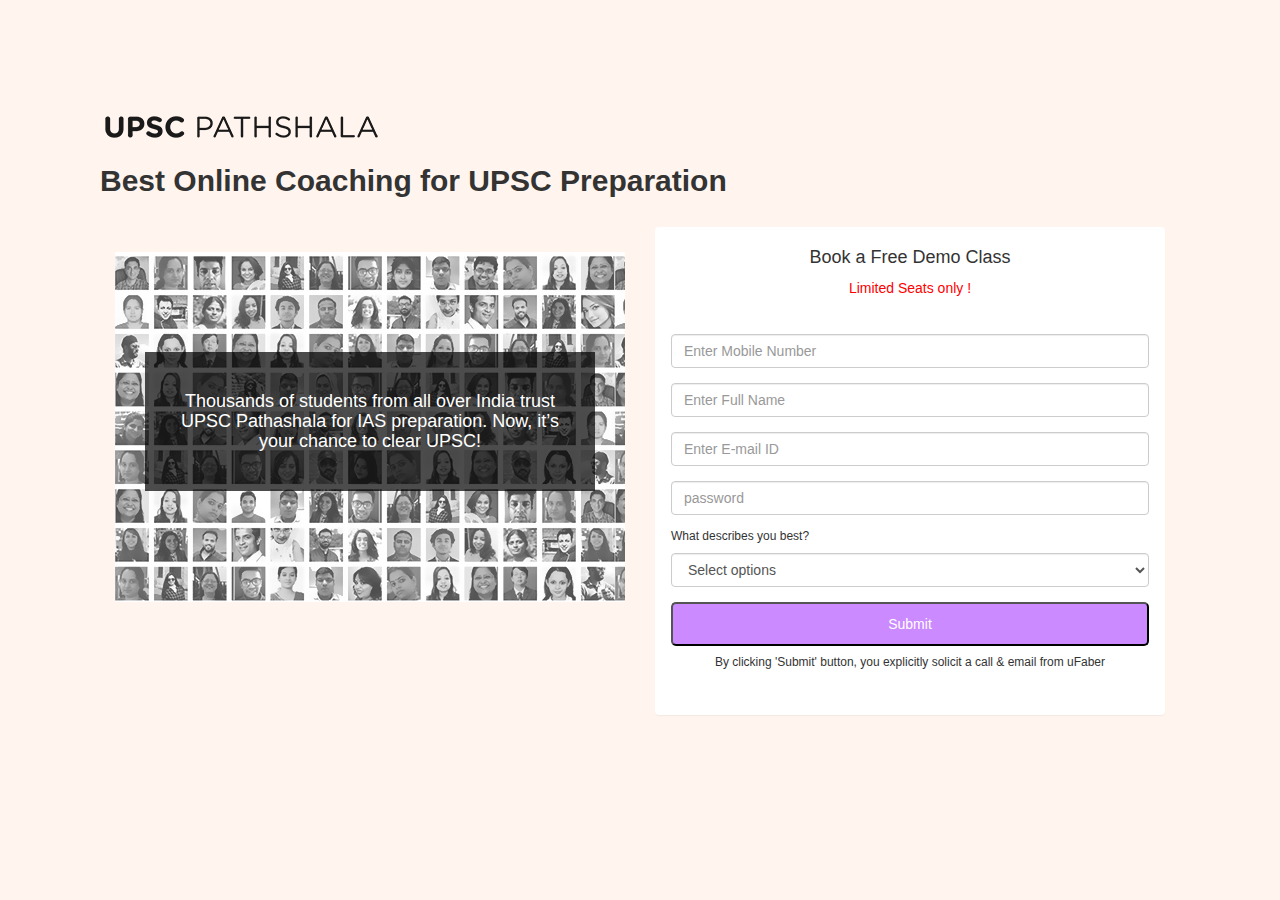
<file: index.html>
<!DOCTYPE html>
<!--
ufaber
-->
<html>
    <head>
        <title>uFaber | UPSC PATHSHALA</title>
        
        <!--latest compiled and minified CSS-->
        <link rel="stylesheet" href="https://maxcdn.bootstrapcdn.com/bootstrap/3.3.7/css/bootstrap.min.css">
        
        <!--jQuery library-->
        <script src="https://ajax.googleapis.com/ajax/libs/jquery/1.12.4/jquery.min.js"></script>
        
        <!--Latest compiled and minified javascript-->
        <script src="https://maxcdn.bootstrapcdn.com/bootstrap/3.3.7/js/bootstrap.min.js"></script>
        <link rel="stylesheet" type="text/css" href="style.css" > <!--must be after bootstrap.min.css link-->
        
        <!--SEO-->
        <meta name="description" content="uFaber - UPSC PATHSHALA" /><!-- meta description -->
        <meta name="Keywords" content="uFaber - UPSC PATHSHALA"/><!--<!-- Important for SEO optimisition -->
        <!--<meta http-equiv="refresh" content="5" /> refresh after 5 sec. -->
        <meta name="robots" content="Selection"><!--<!-- defines what extent robot can access the page -->
        <meta name="revisit-after" content="period">
        <meta type="language" content="english">
        <meta name="author" content="uFaber" />
        
        <meta charset="UTF-8">
        <meta name="viewport" content="width=device-width, initial-scale=1.0">
        
    </head>
    <body>
        
        
        <div class="container-fluid">
            
            <div class="row">
            <div style="vertical-align: top;">
                <img src="img/logo.png" class="img-responsive" alt="logo" style="padding: 10px 0px 0px 0px">
                <h2><b>Best Online Coaching for UPSC Preparation</b></h2><br>
            </div>
                
                <div class="col-xs-12 col-sm-6 col-md-6 col-lg-6" style="float:right"> 
                    <div class="panel">
                        <center>
                            <div class="panel-heading"><h4>Book a Free Demo Class</h4>
                            <p style="color:red">Limited Seats only !</p>
                            </div>
                        </center>
                        <div class="panel-body">
                            <form action="Welcome.html" method="">
                                <div class="form-group">
                                    <input type="tel" class="form-control" id="phone" placeholder="Enter Mobile Number" name="phone" pattern="[0-9]{10}" required="true">
                               </div>
                                <div class="form-group">
                                    <input type="name" class="form-control" placeholder="Enter Full Name" name="email" required="true">
                               </div>
                                <div class="form-group">
                                    <input type="email" class="form-control" placeholder="Enter E-mail ID" name="email" required="true" pattern="[a-z0-9._%+-]+@[a-z0-9.-]+\.[a-z]{2,3}$">
                                </div>
                                <div class="form-group">
                                    <input type="password" class="form-control" placeholder="password" name="password" required="true" pattern=".{6,}">
                                </div> 
                                <div class="form-group">
                                    <h6>What describes you best?</h6>
                                    <select name="" class="form-control form-select">
                                        <option value="none" selected disabled hidden>Select options</option>
                                        <option value="CollegeStudent">College Student</option>
                                        <option value="WorkingProfessional">Working Professional</option>
                                        <option value="FullTimeAspirant">Full time aspirant</option>
                                        <option value="other">Other</option>     
                                    </select>
                                </div> 
                                <div>
                                    <button type="submit" name="submit" class="myButton" target="_blank">Submit</button>
                                </div>
                                <div><center><h6 style="font-size:12px">By clicking 'Submit' button, you explicitly solicit a call & email from uFaber</h6><center></div> 
                            </form><br>
                        </div>
                    </div>
                <br/>    
                </div>
       
                <div class="col-xs-12 col-sm-6 col-md-6 col-lg-6">
                    <div id="background_image"> 
                        <center>
                        <div id="content">    
                        <h4>Thousands of students from all over India 
           trust UPSC Pathashala for IAS preparation. Now,
           it’s your chance to clear UPSC!</h4>
                        </div> 
                        </center>
                    </div>
                    <br>
                </div>
              
            </div>
            
            
            
            
        </div>
        
		
    </body>
</html>
</file>
<file: style.css>
/*
To change this license header, choose License Headers in Project Properties.
To change this template file, choose Tools | Templates
and open the template in the editor.
*/
/* 
    Created on : 17-Aug-2021, 6:24:03 am
    Author     : dkmii
*/
body{
padding: 50px;
margin: 50px;
background: linear-gradient(to right, #FFF5EE, #FFF5EE);
}
#background_image {    
    height: 350px;
    padding-top: 50px; 
    background: url(./img/1.png);
    color: #fff;
    margin: auto;
    margin-top: 25px;

}
#content{
    background-color:rgba(0, 0, 0, 0.7);
    max-width: 450px;
    padding:30px 20px;
    margin-top:50px;
}

.myButton{
    color:#fff;
    background-color: #CB8AFF;
    padding:10px;
    text-decoration:none;
    border-radius: 5px;
    width: 100%;
    
}
.innerCol{
    
    margin: 100px;  
}
</file>
